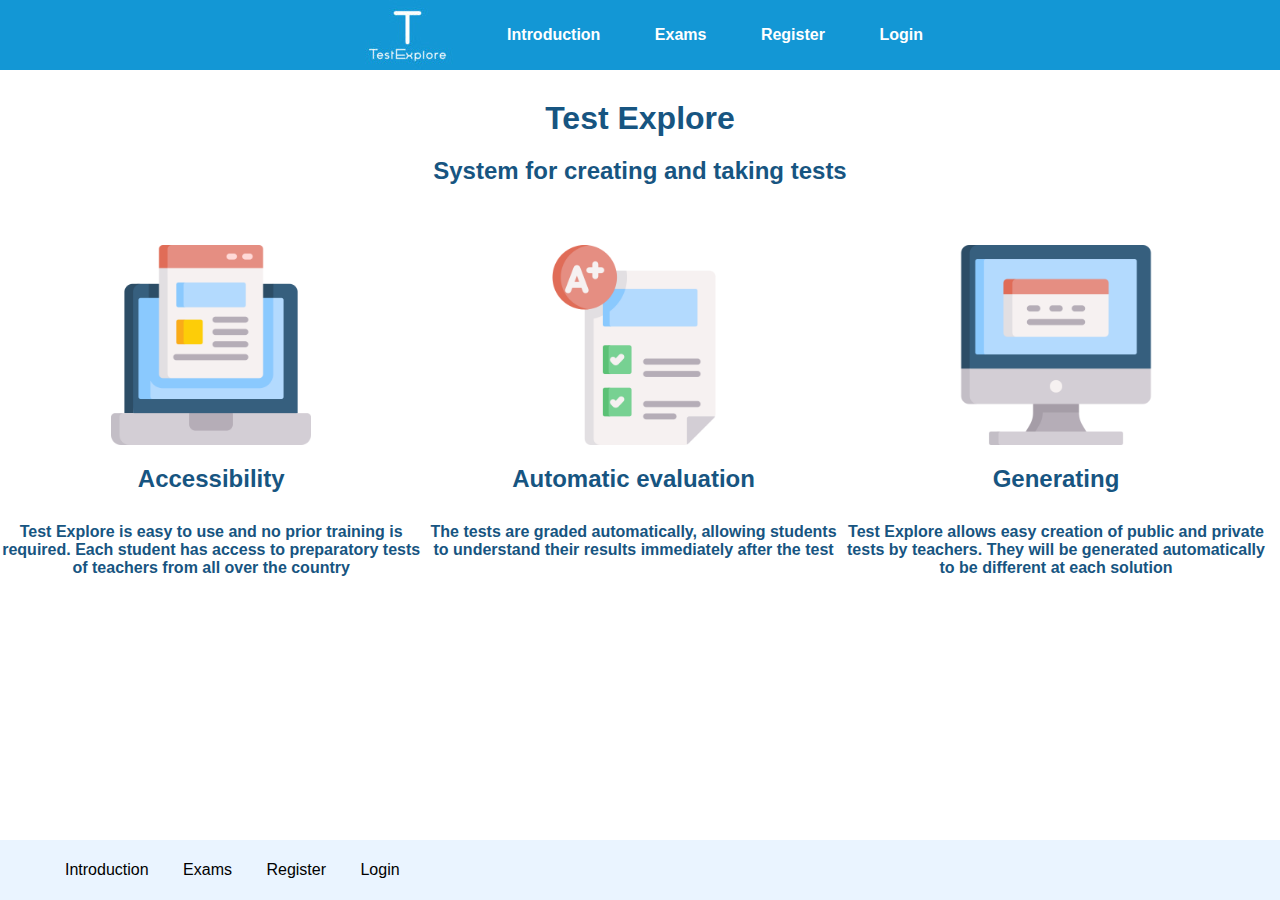
<file: view/index.html>
<html>
  <head>
    <meta charset="UTF-8">
    <meta http-equiv="X-UA-Compatible" content="IE=edge">
    <meta name="viewport" content="width=device-width, initial-scale=1.0"> 
    <link rel="stylesheet" href="https://cdnjs.cloudflare.com/ajax/libs/font-awesome/5.15.1/css/all.min.css" integrity="sha512-+4zCK9k+qNFUR5X+cKL9EIR+ZOhtIloNl9GIKS57V1MyNsYpYcUrUeQc9vNfzsWfV28IaLL3i96P9sdNyeRssA==" crossorigin="anonymous" />
    <link href="styles.css" rel="stylesheet" type="text/css" />
    <script src="components/header.js" type="text/javascript" defer></script>
    <script src="components/footer.js" type="text/javascript" defer></script>
  </head>
  <body>
    <header-component></header-component>
    <main>
      <h1>Test Explore</h1>
      <h2>System for creating and taking tests</h2>
        <div class="row">
          <div class="column">
            <img class="icon" src="./img/accessability.png" alt="test" />
            <h2>Accessibility</h2>
            <p>Test Explore is easy to use and no prior training is required.
              Each student has access to preparatory tests of teachers from all over the country</p>
          </div>
          <div class="column">
            <img class="icon" src="./img/mark.png" alt="test" />
            <h2>Automatic evaluation</h2>
            <p>The tests are graded automatically, allowing students to understand
              their results immediately after the test</p>
          </div>
          <div class="column">
            <img class="icon" src="./img/generating.png" alt="test" />
            <h2>Generating</h2>
            <p>Test Explore allows easy creation of public and private tests by teachers. 
              They will be generated automatically to be different at each solution</p>
          </div>
        </div>
    </main>
    <footer-component></footer-component>
  </body>
<html>
</file>
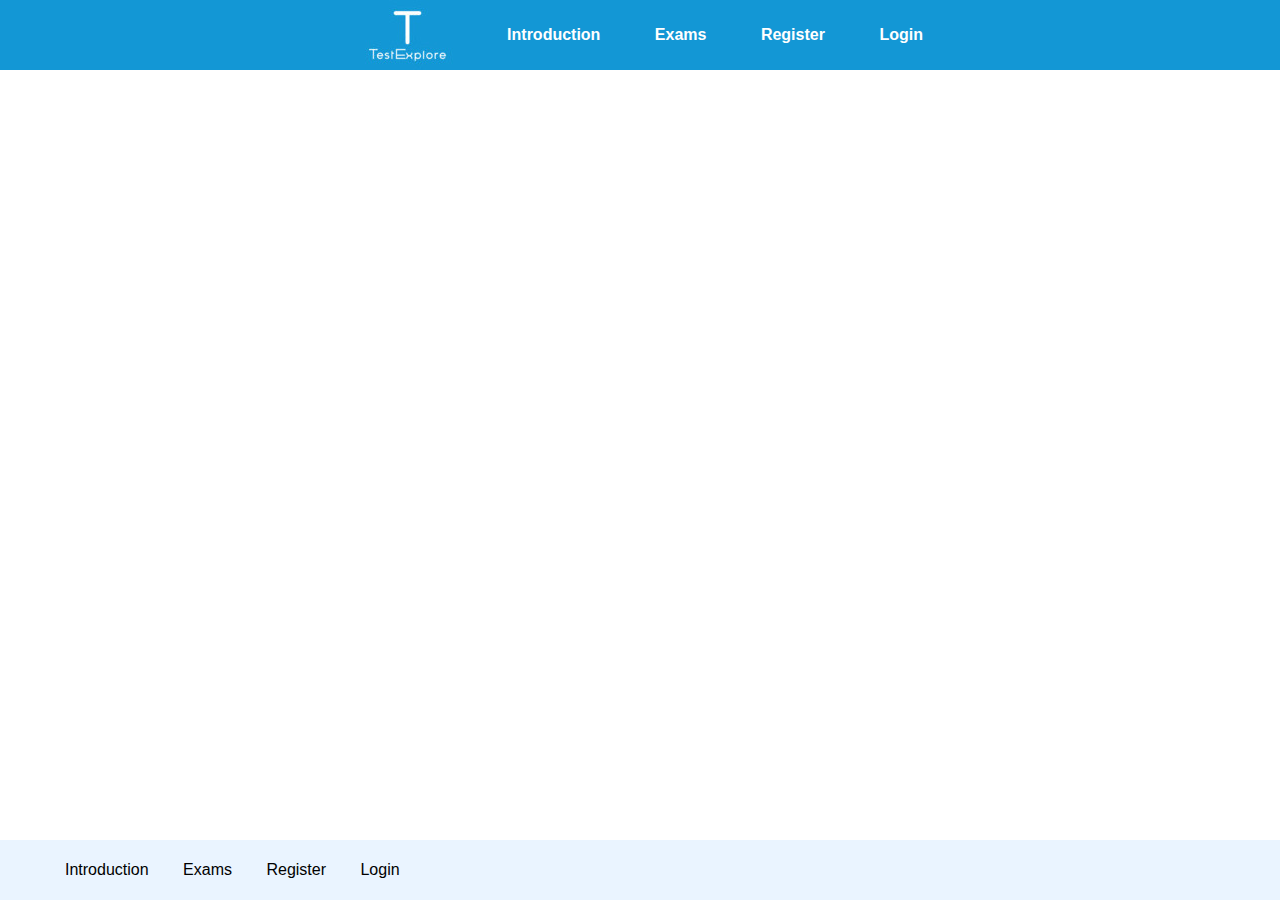
<file: view/admin.html>
<html>
  <head>
    <meta charset="UTF-8">
    <meta http-equiv="X-UA-Compatible" content="IE=edge">
    <meta name="viewport" content="width=device-width, initial-scale=1.0"> 
    <link rel="stylesheet" href="https://cdnjs.cloudflare.com/ajax/libs/font-awesome/5.15.1/css/all.min.css" integrity="sha512-+4zCK9k+qNFUR5X+cKL9EIR+ZOhtIloNl9GIKS57V1MyNsYpYcUrUeQc9vNfzsWfV28IaLL3i96P9sdNyeRssA==" crossorigin="anonymous" />
    <link href="styles.css" rel="stylesheet" type="text/css" />
    <script src="components/header.js" type="text/javascript" defer></script>
    <script src="components/footer.js" type="text/javascript" defer></script>
  </head>
  <body>
    <header-component></header-component>
    <main>
        
    </main>
    <footer-component></footer-component>
  </body>
<html>
</file>
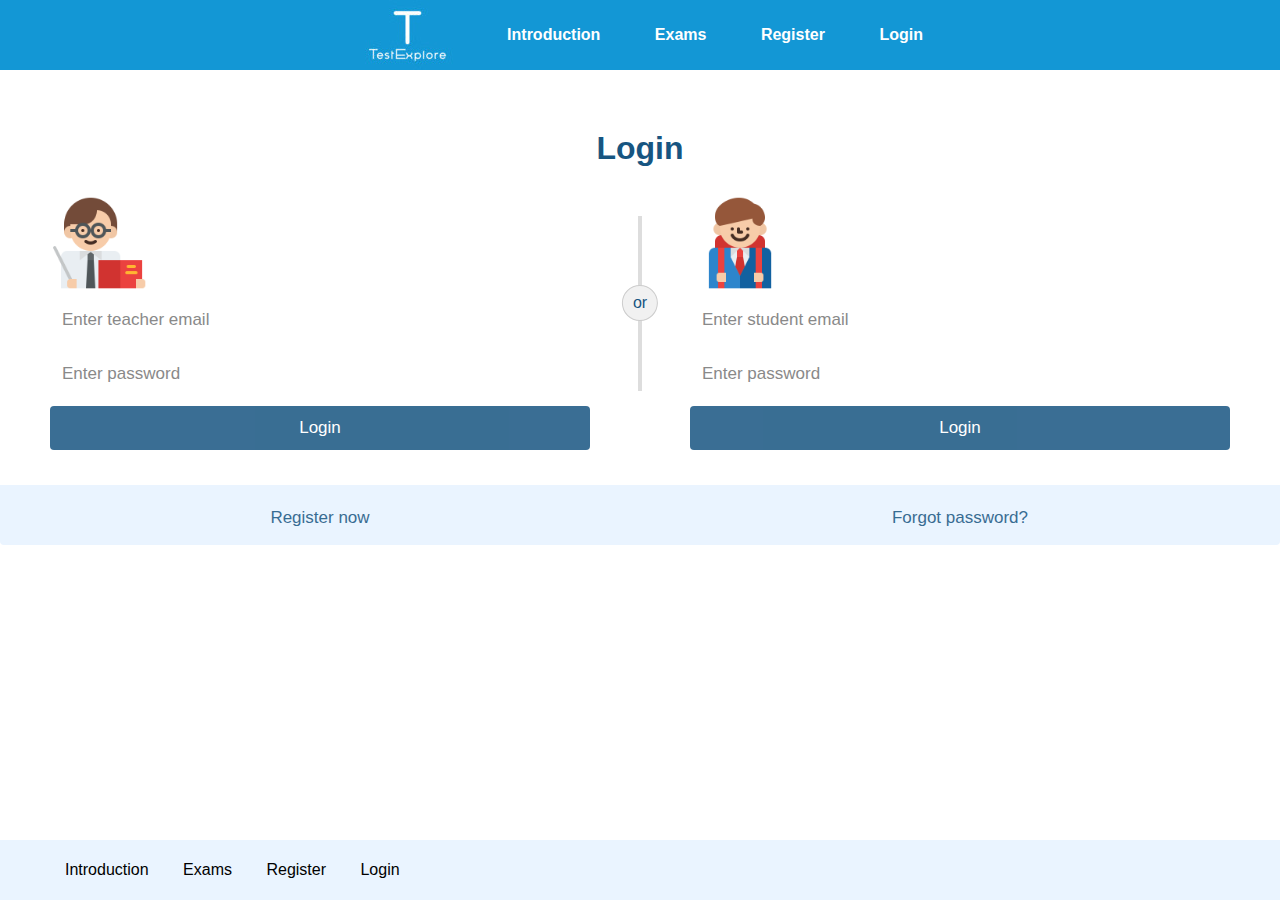
<file: view/login.html>
<html>
  <head>
    <meta charset="UTF-8">
    <meta http-equiv="X-UA-Compatible" content="IE=edge">
    <meta name="viewport" content="width=device-width, initial-scale=1.0"> 
    <link rel="stylesheet" href="https://cdnjs.cloudflare.com/ajax/libs/font-awesome/5.15.1/css/all.min.css" integrity="sha512-+4zCK9k+qNFUR5X+cKL9EIR+ZOhtIloNl9GIKS57V1MyNsYpYcUrUeQc9vNfzsWfV28IaLL3i96P9sdNyeRssA==" crossorigin="anonymous" />
    <link href="styles.css" rel="stylesheet" type="text/css" />
    <script src="components/header.js" type="text/javascript" defer></script>
    <script src="components/footer.js" type="text/javascript" defer></script>
  </head>
  <body>
    <header-component></header-component>
        <main>
            <style>
                body {
                  font-family: Arial, Helvetica, sans-serif;
                }
                
                * {
                  box-sizing: border-box;
                }
                

                .container {
                  position: relative;
                  border-radius: 5px;
                  background-color: white;
                  padding-bottom: 30px;
                  margin-top: 30px;
                } 

                input,
                .btn {
                  width: 100%;
                  padding: 12px;
                  border: none;
                  border-radius: 4px;
                  margin: 5px 0;
                  opacity: 0.85;
                  display: inline-block;
                  font-size: 17px;
                  line-height: 20px;
                  text-decoration: none; 
                }
                
                input:hover,
                .btn:hover {
                  opacity: 1;
                }


                input[type=submit] {
                  background-color: #175581;
                  color: white;
                  cursor: pointer;
                }
                
                input[type=submit]:hover {
                  background-color: #175581;
                }

                .col {
                  float: left;
                  width: 50%;
                  margin: auto;
                  padding: 0 50px;
                  margin-top: 6px;
                }

                .row:after {
                  content: "";
                  display: table;
                  clear: both;
                }

                .vl {
                  position: absolute;
                  left: 50%;
                  top: 30%;
                  transform: translate(-50%);
                  border: 2px solid #ddd;
                  height: 175px;
                }

                .vl-innertext {
                  position: absolute;
                  top: 50%;
                  transform: translate(-50%, -50%);
                  background-color: #f1f1f1;
                  border: 1px solid #ccc;
                  border-radius: 50%;
                  padding: 8px 10px;
                }

                .hide-md-lg {
                  display: none;
                }
                
                .bottom-container {
                  text-align: center;
                  background-color: rgb(234, 244, 255);
                  border-radius: 0px 0px 4px 4px;
                }
                
                @media screen and (max-width: 650px) {
                .col {
                    width: 100%;
                    margin-top: 0;
                  }

                .vl {
                    display: none;
                }
                }
                </style>
                </head>
                <body>
                <div class="container">
                  <h1>Login</h1>
                  <form>
                    <div class="row">
                      <div class="vl">
                        <span class="vl-innertext">or</span>
                      </div>
                      <div class="col">
                        <img src="./img/teacher.png" alt="teacher" width="100"  />
                        <input type="text" placeholder="Enter teacher email" name="teacher-email" id="teacher-email">
                        <input type="password" name="teacher-password" placeholder="Enter password" id="teacher-email">
                        <input type="submit" value="Login" id="teacher-login">
                      </div>
                
                      <div class="col">    
                        <img src="./img/student.png" alt="student" width="100" />            
                        <input type="text" placeholder="Enter student еmail" name="student-email" id="student-email">
                        <input type="password" name="student-password" placeholder="Enter password" id="student-password">
                        <input type="submit" value="Login" id="student-login">
                      </div>
                      
                    </div>
                  </form>
                </div>
                
                <div class="bottom-container">
                  <div class="row">
                    <div class="col">
                      <a href="register.html" style="color: #175581" class="btn">Register now</a>
                    </div>
                    <div class="col">
                      <a href="#" style="color:#175581" class="btn">Forgot password?</a>
                    </div>
                  </div>
                </div>
                
        </main>
    <footer-component></footer-component>
  </body>
<html>
</file>
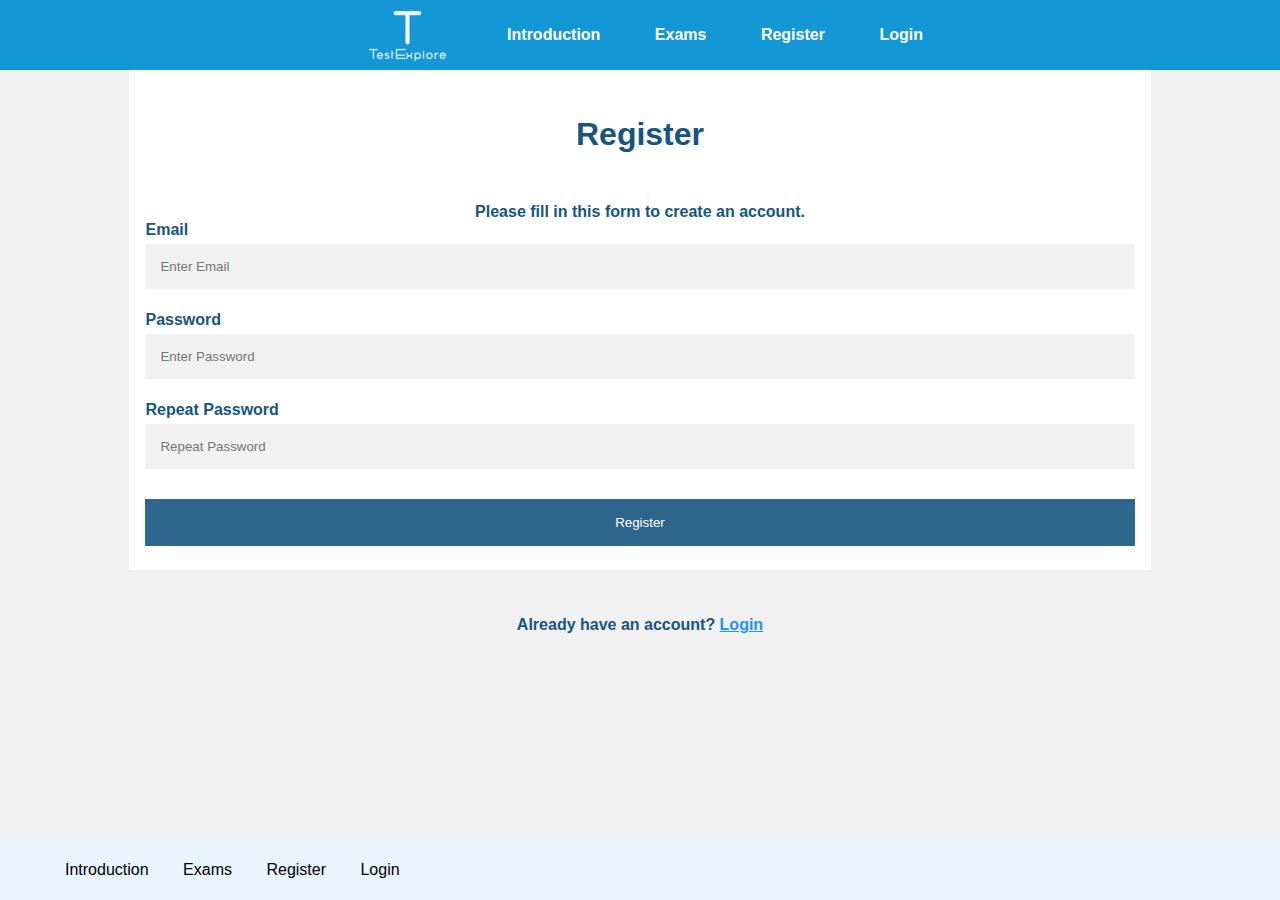
<file: view/register.html>
<html>
  <head>
    <meta charset="UTF-8">
    <meta http-equiv="X-UA-Compatible" content="IE=edge">
    <meta name="viewport" content="width=device-width, initial-scale=1.0"> 
    <link rel="stylesheet" href="https://cdnjs.cloudflare.com/ajax/libs/font-awesome/5.15.1/css/all.min.css" integrity="sha512-+4zCK9k+qNFUR5X+cKL9EIR+ZOhtIloNl9GIKS57V1MyNsYpYcUrUeQc9vNfzsWfV28IaLL3i96P9sdNyeRssA==" crossorigin="anonymous" />
    <link href="styles.css" rel="stylesheet" type="text/css" />
    <script src="components/header.js" type="text/javascript" defer></script>
    <script src="components/footer.js" type="text/javascript" defer></script>
  </head>
  <body>
    <header-component></header-component>
        <main>
            <style>
                body {
                  font-family: Arial, Helvetica, sans-serif;
                  background-color: #f1f1f1;
                }
                
                * {
                  box-sizing: border-box;
                }
                
                .container {
                  padding: 16px;
                  background-color: white;
                }

                input[type=text], input[type=password] {
                  width: 100%;
                  padding: 15px;
                  margin: 5px 0 22px 0;
                  display: inline-block;
                  border: none;
                  background: #f1f1f1;
                }
                
                input[type=text]:focus, input[type=password]:focus {
                  background-color: #ddd;
                  outline: none;
                }

                

                .registerbtn {
                  background-color: #175581;
                  color: white;
                  padding: 16px 20px;
                  margin: 8px 0;
                  border: none;
                  cursor: pointer;
                  width: 100%;
                  opacity: 0.9;
                }
                
                .registerbtn:hover {
                  opacity: 1;
                }
                
                a {
                  color: dodgerblue;
                }
                
                .signin {
                  background-color: #f1f1f1;
                  text-align: center;
                }
                </style>
                </head>
                <body>
                
                <form>
                  <div class="container">
                    <h1>Register</h1>
                    <p>Please fill in this form to create an account.</p>
                
                    <label for="email"><b>Email</b></label>
                    <input type="text" placeholder="Enter Email" name="email" id="email" required>
                
                    <label for="psw"><b>Password</b></label>
                    <input type="password" placeholder="Enter Password" name="psw" id="psw" required>
                
                    <label for="psw-repeat"><b>Repeat Password</b></label>
                    <input type="password" placeholder="Repeat Password" name="psw-repeat" id="psw-repeat" required>
                
                    <button type="submit" class="registerbtn">Register</button>
                  </div>
                  
                  <div class="container signin">
                    <p>Already have an account? <a href="login.html">Login</a></p>
                  </div>
                </form>
        </main>
    <footer-component></footer-component>
  </body>
<html>
</file>
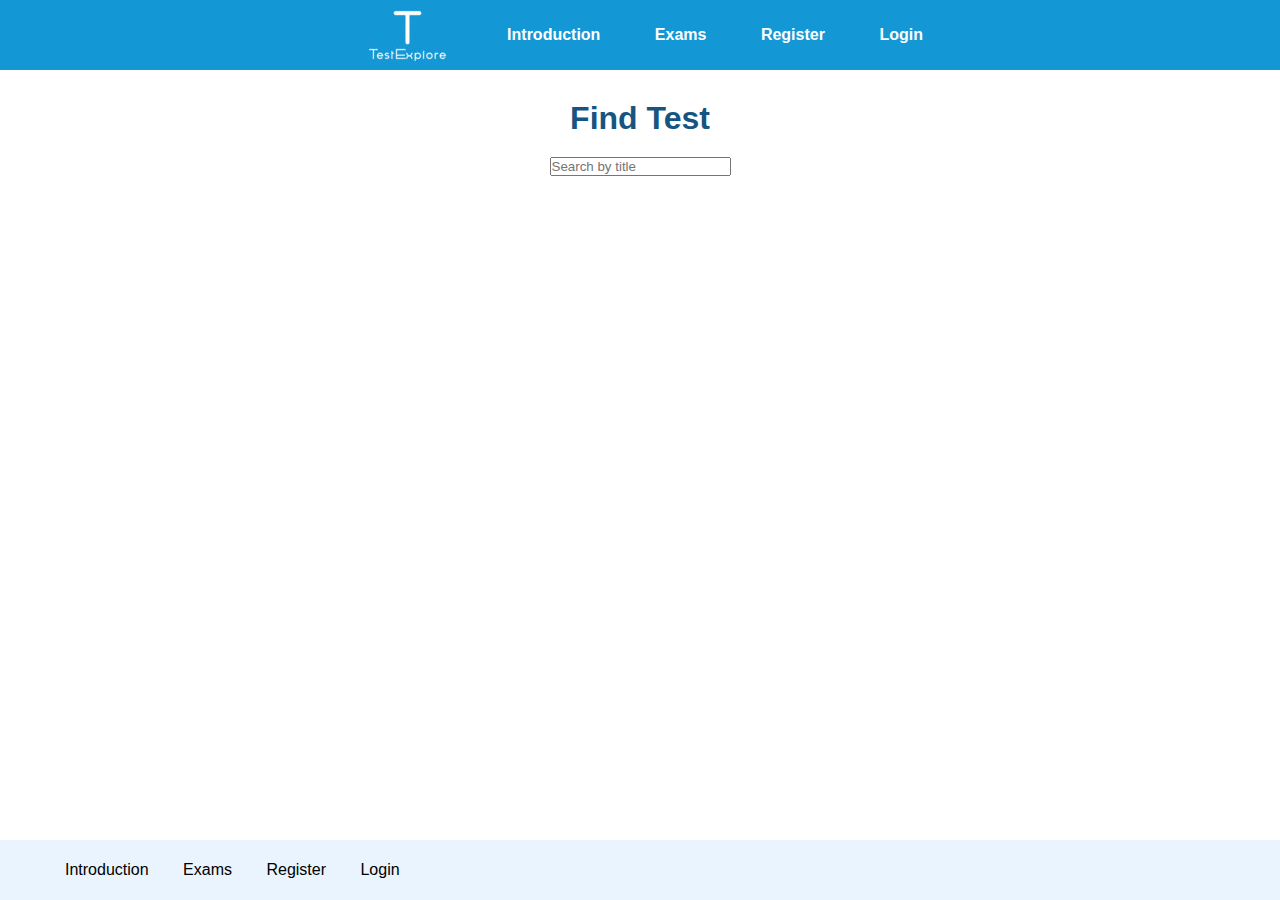
<file: view/tests.html>
<html>
  <head>
    <meta charset="UTF-8">
    <meta http-equiv="X-UA-Compatible" content="IE=edge">
    <meta name="viewport" content="width=device-width, initial-scale=1.0"> 
    <link rel="stylesheet" href="https://cdnjs.cloudflare.com/ajax/libs/font-awesome/5.15.1/css/all.min.css" integrity="sha512-+4zCK9k+qNFUR5X+cKL9EIR+ZOhtIloNl9GIKS57V1MyNsYpYcUrUeQc9vNfzsWfV28IaLL3i96P9sdNyeRssA==" crossorigin="anonymous" />
    <link href="styles.css" rel="stylesheet" type="text/css" />
    <script src="components/header.js" type="text/javascript" defer></script>
    <script src="components/footer.js" type="text/javascript" defer></script>
   
  </head>
  <body>
    <header-component></header-component>
        <main>
           <style>
      #search-test{
        width: 100%;
    }
    </style>
          <h1>Find Test</h1>
          <input type="search" placeholder="Search by title" id="search-test">
        </main>
    <footer-component></footer-component>
</body>
<html>
</file>
<file: view/styles.css>
* {
    margin: 0;
    padding: 0;
    box-sizing: border-box;
  }
  
  html, body {
    height: 100%;
  }
  
  body {
    font-family: sans-serif;
    display: flex;
    flex-direction: column;
  }
  
  main {
    flex: 1 0 auto;
    margin: auto;
    color: #175581;
  }

  h1{
    text-align: center;
    padding-top: 30px;
    padding-bottom: 20px;
    color: #175581;
  }

  h2{
    text-align: center;
    color: #175581;
  }
  
  p{
    text-align: center;
    color: #175581;
    font-weight: 700;
    padding-top: 30px;
  }

  .column img{
    width: 200px;
    padding-top: 60px;
    display: block;
    margin-right: auto;
    margin-left: auto;
    padding-bottom: 20px;
  }

  .column {
    float: left;
    width: 33%;
  }

  .row:after {
    content: "";
    display: table;
    clear: both;
  }
</file>
